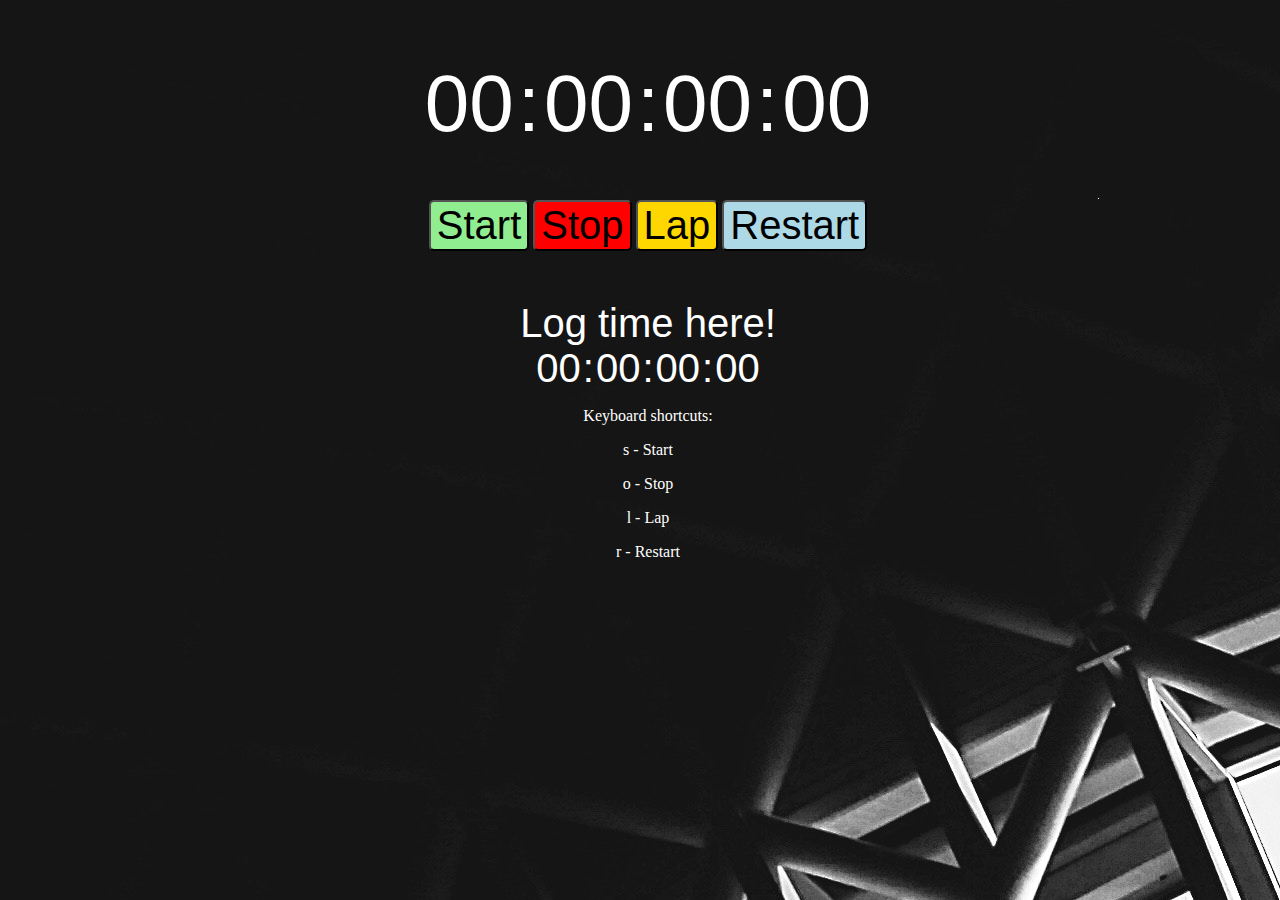
<file: index.html>
<!DOCTYPE html>
<html>
<head>
	<title>Stopwatch: JS Miniproject</title>
	<link rel="stylesheet" type="text/css" href="css/style.css">
	<!-- <script type="text/javascript" src="http://www.openjs.com/scripts/events/keyboard_shortcuts/shortcut.js"></script> -->
	<!-- <script type="text/javascript" src="//cdnjs.cloudflare.com/ajax/libs/mousetrap/1.4.6/mousetrap.min.js"></script> -->
</head>
<body onkeypress="keyS()">

	<div class="main">
		

		<div id="clock">
			<span id="hr">00</span>
			<span>:</span>
			<span id="min">00</span>
			<span>:</span>
			<span id="sec">00</span>
			<span>:</span>
			<span id="milli">00</span>
		</div>

		<div id="buttons">
			<button  id="start" onclick="startWatch()">Start</button>
			<button  id="stop" onclick="stopFunction()">Stop</button>
			<button id="lap" onclick="lapLog()">Lap</button>
			<button  id="restart" onclick="resetTimer()">Restart</button>
		</div>
		
	</div>


	<div id="laptimes">
		<span>Log time here!</span>
		<br>
		<span id="hrlog">00</span>
		<span>:</span>
		<span id="minlog">00</span>
		<span>:</span>
		<span id="seclog">00</span>
		<span>:</span>
		<span id="millilog">00</span>
	</div>

		<p>Keyboard shortcuts:</p>
		<p>s - Start</p>
		<p>o - Stop</p>
		<p>l - Lap</p>
		<p>r - Restart</p>

	<script type="text/javascript">

		// var myVar = setInterval(milliAdd,10)
		var myVar = 0;
		var milli = 0;
		var sec = 0;
		var min = 0;
		var hr = 0;

		function keyS(){
			var key = event.keyCode;
			if(key == 115){
				startWatch()
			}else if(key == 111){
				stopFunction()
			}else if(key == 108){
				lapLog()
			}else if(key == 114)
				resetTimer()
		}

		function milliAdd(){
				if(milli<100){
					milli+=1
					document.getElementById("milli").innerHTML = milli;
				} if(milli==100){
					secondAdd();
					milli=0;
					document.getElementById("milli").innerHTML = milli;
					milli+=1;
				}
			}

		function secondAdd(){
			if(sec<60){
				sec+=1
				if(sec<10){
					document.getElementById("sec").innerHTML = "0" + sec;	
				}else{
				document.getElementById("sec").innerHTML = sec;	
				}
			}
			if(sec==60){
				minAdd();
				console.log(min)
				sec=0;
				document.getElementById("sec").innerHTML = sec;
				sec+=1;
				console.log(sec)
			}
		}

		function minAdd(){
			if(min<60){
				min+=1
				if(min<10){
					document.getElementById("min").innerHTML = "0" + min;	
				}else{
					document.getElementById("min").innerHTML = min;	
				}
				
			}
			if (min==60){
				hrAdd();
				min=0;
				document.getElementById("min").innerHTML = min;
				min+=1;
			}
		}

		function hrAdd(){
			if(min == 60){
				hr+=1
				if(hr<10){
					document.getElementById("hr").innerHTML = "0" + hr;	
				} else{
					document.getElementById("hr").innerHTML = hr;	
				}
				
			}
		}

		function startWatch(){
			myVar = setInterval(milliAdd,10)
			var div = document.getElementById("start");
			div.style.display = 'none';
			// var milli = 0;
			// var sec = 0;
			// var min = 0;
			// var hr = 0;
		}

		function lapLog(){
			if(hr<10){
					document.getElementById("hrlog").innerHTML = "0" + hr;	
				} else{
					document.getElementById("hrlog").innerHTML = hr;	
				}
			if(min<10){
					document.getElementById("minlog").innerHTML = "0" + min;	
				} else{
					document.getElementById("minlog").innerHTML = min;	
				}
			if(sec<10){
					document.getElementById("seclog").innerHTML = "0" + sec;	
				} else{
					document.getElementById("seclog").innerHTML = sec;	
				}
			if(milli<10){
					document.getElementById("millilog").innerHTML = "0" + milli;	
				} else{
					document.getElementById("millilog").innerHTML = milli;	
				}





		}


		// function startWatch(){
		// 	var milli = 0;
		// 	var sec = 0;
		// 	var min = 0;
		// 	var hr = 0;

		// 	function milliAdd(){
		// 		if(milli<100){
		// 			milli++
		// 			document.getElementById("milli").innerHTML = milli;
		// 		} if(milli==100){
		// 			secondAdd();
		// 			milli=0;
		// 			document.getElementById("milli").innerHTML = milli;
		// 			milli+=1;
		// 		}
		// 	}

		// 	function secondAdd(){
		// 		if(sec<60){
		// 			sec+=1
		// 			if(sec<10){
		// 				document.getElementById("sec").innerHTML = "0" + sec;	
		// 			}else{
		// 			document.getElementById("sec").innerHTML = sec;	
		// 			}
		// 		}
		// 		if(sec==60){
		// 			minAdd();
		// 			console.log(min)
		// 			sec=0;
		// 			document.getElementById("sec").innerHTML = sec;
		// 			sec+=1;
		// 			console.log(sec)
		// 		}
		// 	}

		// 	function minAdd(){
		// 		if(min<60){
		// 			min+=1
		// 			if(min<10){
		// 				document.getElementById("min").innerHTML = "0" + min;	
		// 			}else{
		// 				document.getElementById("min").innerHTML = min;	
		// 			}
					
		// 		}
		// 		if (min==60){
		// 			hrAdd();
		// 			min=0;
		// 			document.getElementById("min").innerHTML = min;
		// 			min+=1;
		// 		}
		// 	}

		// 	function hrAdd(){
		// 		if(min == 60){
		// 			hr+=1
		// 			if(hr<10){
		// 				document.getElementById("hr").innerHTML = "0" + hr;	
		// 			} else{
		// 				document.getElementById("hr").innerHTML = hr;	
		// 			}
					
		// 		}
		// 	}

		// }
		
		function stopFunction(){
				clearInterval(myVar);
				var div = document.getElementById("start");
				div.style.display = 'inline';
				// document.getElementById("milli").innerHTML = "0" + 0;
				// document.getElementById("hr").innerHTML = "0" + 0;
				// document.getElementById("sec").innerHTML = "0" + 0;
				// document.getElementById("min").innerHTML = "0" + 0;
			}

		function resetTimer(){
			milli = 0;
			sec = 0;
			min = 0;
			hr = 0;
			clearInterval(myVar);
			document.getElementById("milli").innerHTML = "0" + 0;
			document.getElementById("hr").innerHTML = "0" + 0;
			document.getElementById("sec").innerHTML = "0" + 0;
			document.getElementById("min").innerHTML = "0" + 0;
			var div = document.getElementById("start");
			div.style.display = 'inline';
		}





	</script>





</body>
</html>
</file>
<file: css/style.css>
body {
	height: 100%;
	width: 100%;
	text-align: center;
	background-image: url("../img/background.jpg");
	background-clip: inherit;
	color: white;
}

div {
	margin: 0 auto;
	color: white;
}

span {
	font-size:5em;
	font-family: Helvetica;
}

button {
	border-radius: 5px;
}

#start {
	font-size: 2.5em;
	background-color: lightgreen;
}

#stop {
	font-size: 2.5em;
	background-color: red;
}

#lap {
	font-size: 2.5em;
	background-color: gold;
}

#restart {
	font-size: 2.5em;
	background-color: lightblue;
}

#clock {
	padding: 50px;
}

#buttons {
	padding-bottom: 50px;
}

#laptimes {
	font-size: 0.5em;
}

.main {
	
}
</file>
